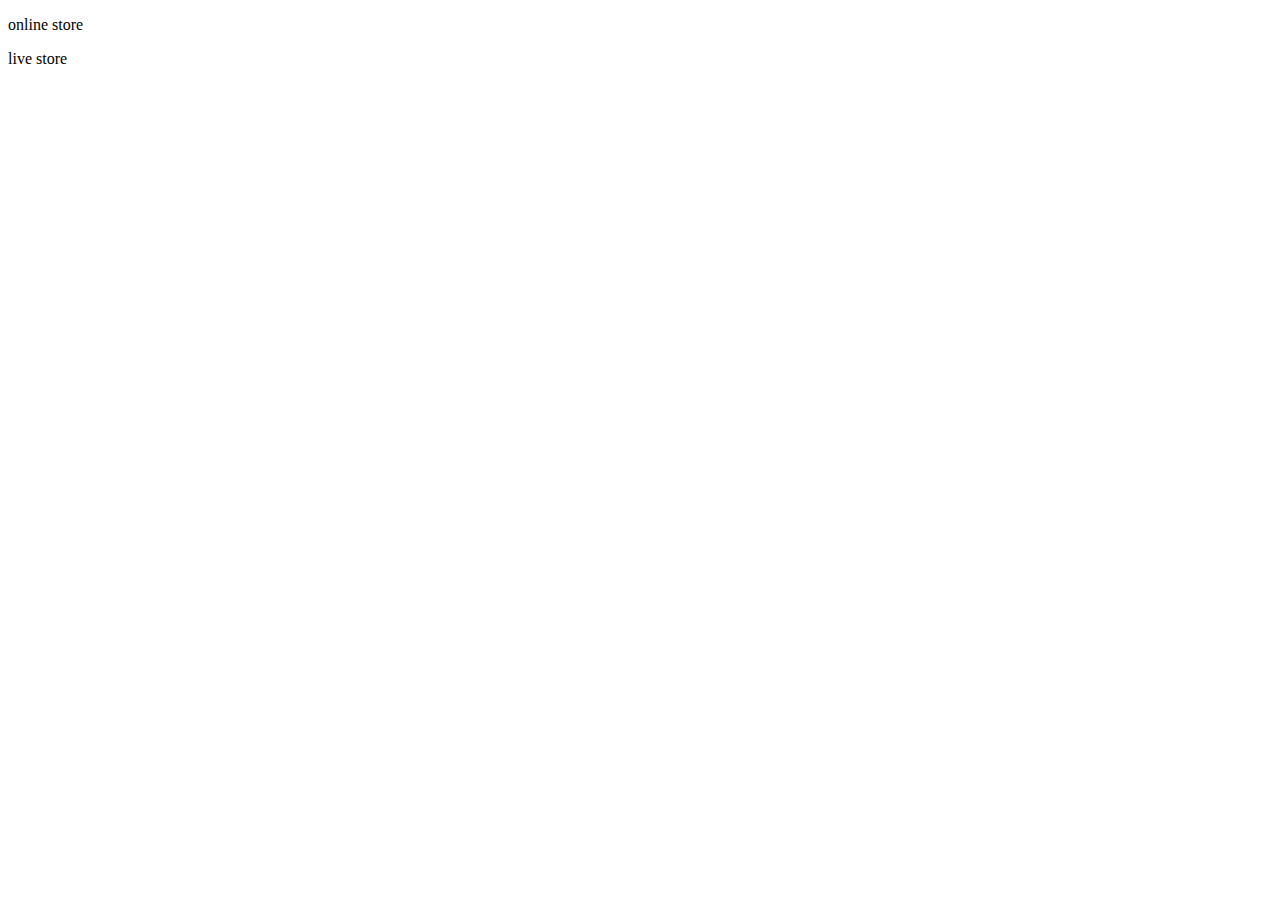
<file: Day01/index.html>
<!DOCTYPE html>
<html lang="en">
<head>
    <meta charset="UTF-8">
    <meta name="viewport" content="width=device-width, initial-scale=1.0">
    <title>Document</title>
</head>
<body>
    <p>online store</p>
    <p>live store</p>
</body>
</html>
</file>
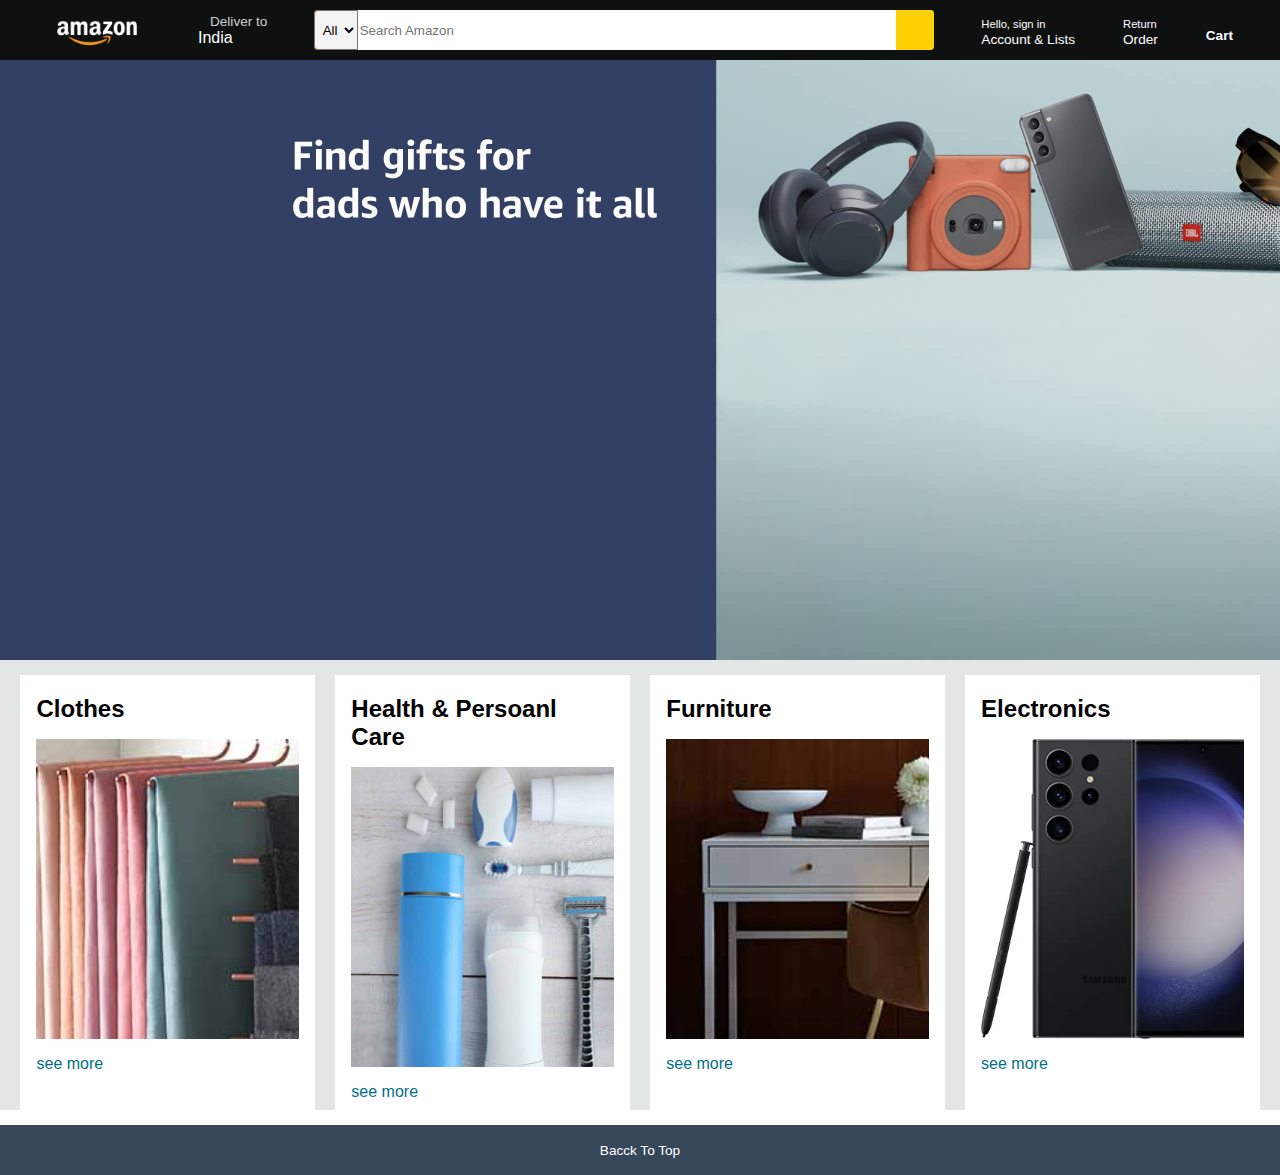
<file: Projectclone/index.html>
<!DOCTYPE html>
<html lang="en">
<head>
    <meta charset="UTF-8">
    <meta name="viewport" content="width=device-width, initial-scale=1.0">
    <title>Amazon</title>
    <link rel="stylesheet" href="style.css">
    <link rel="stylesheet" href="https://cdnjs.cloudflare.com/ajax/libs/font-awesome/6.5.2/css/all.min.css" integrity="sha512-SnH5WK+bZxgPHs44uWIX+LLJAJ9/2PkPKZ5QiAj6Ta86w+fsb2TkcmfRyVX3pBnMFcV7oQPJkl9QevSCWr3W6A==" crossorigin="anonymous" referrerpolicy="no-referrer" />
</head>
<body>
    <header >
        <div class="navbar">
            <div class="nav-logo border">
               <div class="logo"></div> 
            </div>
        <div class="nav-address border">
            <p class="add-first">Deliver to</p>
            <div class="add-icon">
                <i class="fa-solid fa-location-dot"></i>
                <p class="add-sec">India</p>
            </div>
        </div>
        <div class="nav-search">
            <select  class="search-select">
                <option>
                    All
                </option>
            </select>
                <input placeholder="Search Amazon" class="search-input">
                <div class="search-icon">
                    <i class="fa-solid fa-magnifying-glass"></i>
                </div>

            

        </div>
        <div class="nav-singin border">
            <p><span>Hello, sign in</span></p>
            <p class="nav-second">Account & Lists</p>
        </div>
        <div class="nav-return border">
            <p><span>Return</span></p>
            <p class="nav-second">Order</p>
        </div>
        <div class="nav-cart border">
            <i class="fa-solid fa-cart-shopping"></i>
            Cart
        </div>
        
        
    </div>
    </header>
    <div class="hero-section">
        
    </div>
    <div class="shop-section">
        <div class="box1 box">
           <div class="box-content">
            <h2>Clothes</h2>
            <div class="box-img" style="background-image:url('box1_image.jpg');"></div>
            <p>see more</p>
           </div>
        </div>
        <div class="box1 box">
            <div class="box-content">
                <h2>Health & Persoanl Care</h2>
                <div class="box-img" style="background-image:url('box2_image.jpg');"></div>
                <p>see more</p>
               </div>
        </div>
        <div class="box1 box">
            <div class="box-content">
                <h2>Furniture</h2>
                <div class="box-img" style="background-image:url('box3_image.jpg');"></div>
                <p>see more</p>
               </div>
        </div>
        <div class="box1 box">
            <div class="box-content">
                <h2>Electronics</h2>
                <div class="box-img" style="background-image:url('box4_image.jpg');"></div>
                <p>see more</p>
               </div>
        </div>
    </div>
    <footer>
        <div class="foot-panel1">
            Bacck To Top
        </div>
    </footer>
</body>
</html>
</file>
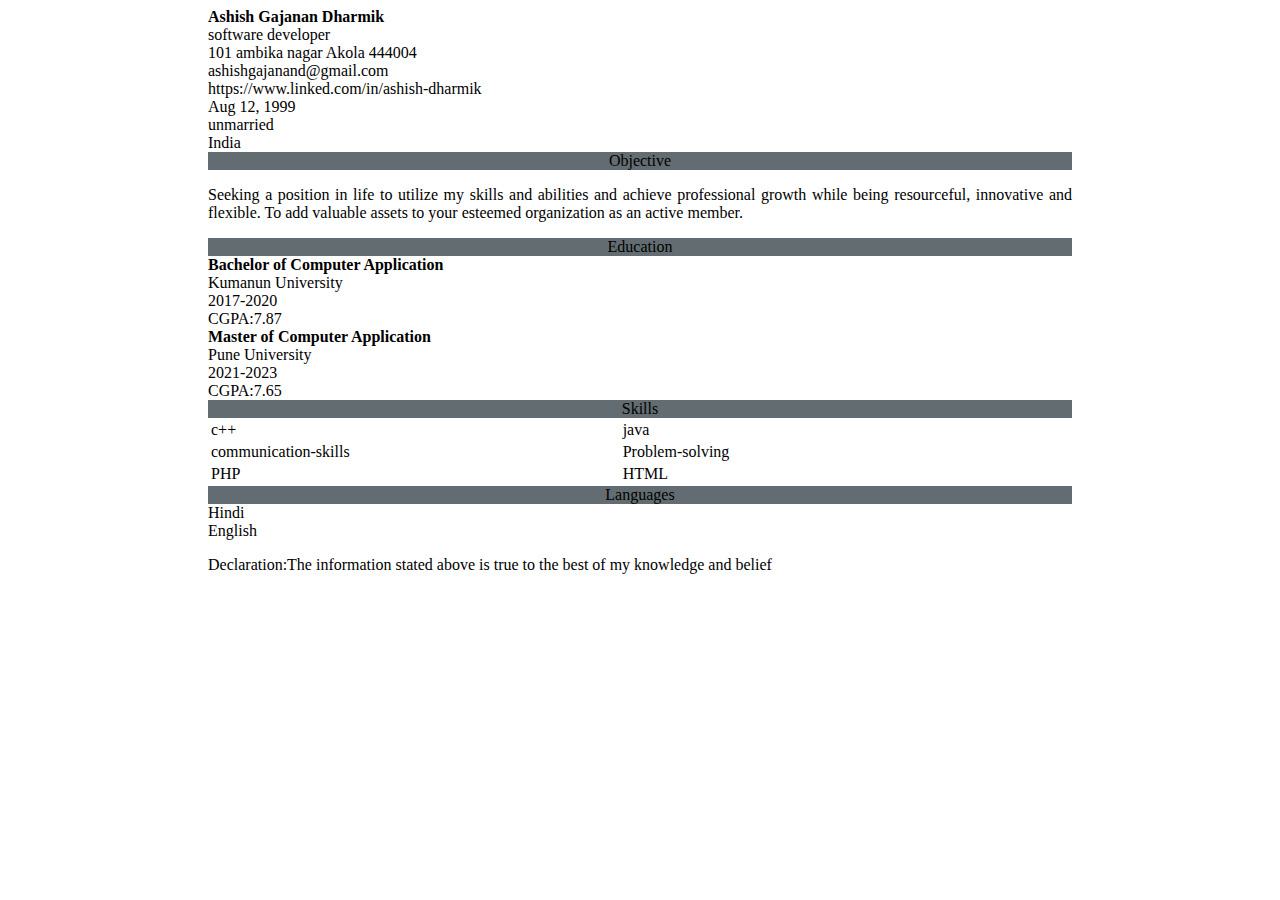
<file: Resume.html>
<!DOCTYPE html>
<html lang="en">
<head>
    
    <title>Resume</title>
    <style>
        span.ex1{
            margin-left: 200px;
            margin-right: 200px;
        }
        span.ex2{
            margin-left: 200px;
            margin-top: 0px;
        }
        p.ex1{
            margin-left: 200px;
            margin-right: 200px;

        }
        table.ex3{
            margin-left: 200px;
            margin-right: 200px;
        }
         td {
  
  padding-right: 270px;
}
.text-container {
  background-color: #636d71;
  margin-left: 200px;
  margin-right: 200px;
  
}
    </style>
    </head>
<body>
    <span class="ex2"><b>Ashish Gajanan Dharmik</b></span>
    <br>
    <span class="ex1">software developer</span>
    <br>
    <span class="ex1">101 ambika nagar Akola 444004</span>
    <br>
    <span class="ex1">ashishgajanand@gmail.com</span>
    <br>
    <span class="ex1">https://www.linked.com/in/ashish-dharmik</span>
    <br>
    <span class="ex1">Aug 12, 1999</span>
    <br>
    <span class="ex1">unmarried</span>
    <br>

    <span class="ex1">India</span>
    <br>
    <div class="text-container">
        <center>Objective</center>
      </div>

    <p align="justify"class="ex1">Seeking a position in life to utilize my skills and abilities and achieve professional growth while being resourceful, innovative and flexible. To add valuable assets to your esteemed organization as an active member.</p>
    <div class="text-container">
    <center>Education</center>
</div>
<span class="ex1"><b>Bachelor of Computer Application</b></span>
<br>
<span class="ex1">Kumanun University </span>
<br>
<span class="ex1">2017-2020</span>
<br>
<span class="ex1">CGPA:7.87</span>
<br>
<span class="ex1"><b>Master of Computer Application</b></span>
<br>
<span class="ex1">Pune University</span>
<br>
<span class="ex1">2021-2023</span>
<br>
<span class="ex1">CGPA:7.65</span>
<div class="text-container"><center>Skills</center></div>
<table class="ex3">
    <tr>
        <td>c++</td>
        <td>java</td>
    </tr>
    <tr>
        <td>communication-skills</td>
        <td>Problem-solving</td>
    </tr>
    <tr>
        <td>PHP</td>
        <td>HTML</td>
    </tr>
    
</table>
<div class="text-container">
<center>Languages</center>
</div>
<span class="ex1">Hindi</span>
<br>
<span class="ex1">English</span>
<p class="ex1">Declaration:The information stated above is true to the best of my knowledge and belief</p>
</body>
</html>
</file>
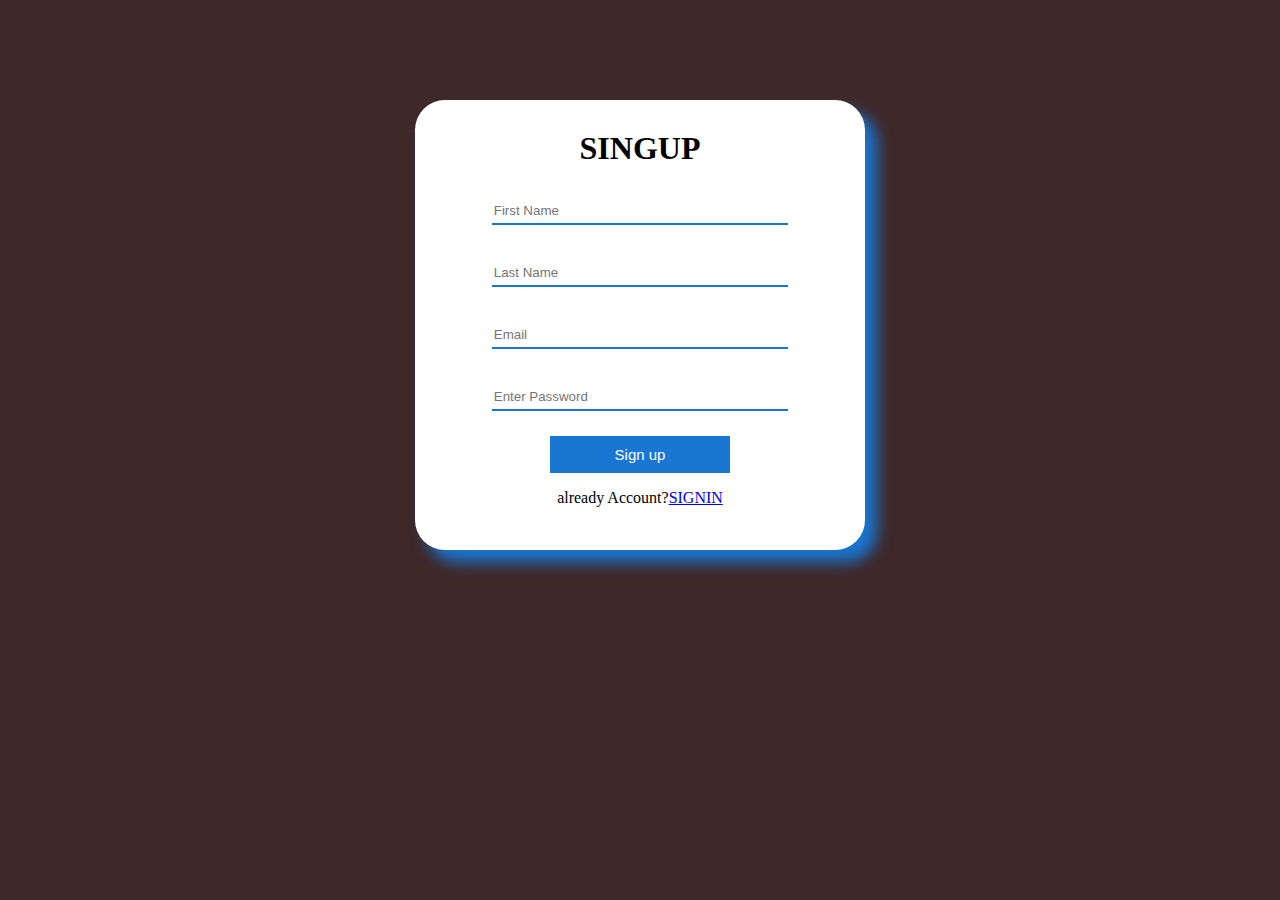
<file: SinUpaAss.html>
<!DOCTYPE html>
<html lang="en">
<head>
    <meta charset="UTF-8">
    <title>Document</title>
    <style>
    
        body{
            background-color:#3f2828;
        }
        #login-box{
            width: 450px;
            height: 450px;
            background: white;  
            margin: 100px auto;
            text-align: center;
            border-radius:30px;
            box-shadow: 12px 12px 15px #1976D2;
        }
        h1{
            padding-top: 30px;
        }
        input{
            width: 65%;
            margin-bottom: 25px;
            padding-top: 15px;
            padding-bottom: 5px;
            border-width: 0;
            outline-width: 0;
            border-bottom-width: 2px;
            border-bottom-color: #1976D2;
            border-bottom-style: solid;
           
        }
        button{ 
            color:blue;
            width: 40%;
            border: 0;
            padding-top: 10px;
            padding-bottom: 10px;
            background:#1976D2;
            color: white;
            font-size: 15px;
            
        }
        a{
            text-align: center;
            margin: top 20%;
        }
    </style>
</head>
<body>
<div>
    <div id="login-box">
        <h1>SINGUP</h1>
        <form>
            <input type="text" placeholder="First Name">
           
            <input type="text" placeholder="Last Name">
            <input type="email" placeholder="Email">
            <input type="password" placeholder="Enter Password">
            <button type="submit">Sign up</button>
        </form>
        
        <p>already Account?<a href="#">SIGNIN</a></p>
    </div>
</div>
    
</body>
</html>
</file>
<file: Projectclone/style.css>
*{
    margin: 0;
    font-family: Arial;
    border:border-box;
}
.navbar{
    height:60px;
    background-color: #0f1111;
    color:white;
    display: flex;
    align-items: center; 
    justify-content: space-evenly;
}
.nav-logo{
    height: 50px;
    width: 100px;
}
.logo{
    background-image:url("amazon_logo.png") ;
    background-size: cover;
    height: 50px;
    width: 100%;
}
.border{
    border: 1px solid transparent;
}
.border:hover{
border: 1px solid white;
}
.add-first{
    color:#cccccc;
    font-size: 0.85rem;
    margin-left: 15px;;
}
.add-sec{
    font-size: lrem;
    margin-left: 3px;


}
.add-icon{
    display: flex;
    align-items: center;
}
/** box3 **/
.nav-search{
  display: flex;
  justify-content: space-evenly;/**evenly spard**/
  background-color: orange;
  width:620px;
  height: 40px;
  border-radius: 4px;

}
.search-select{
    background-color: #f3f3f3;
    width: 50px;
    text-align: center;
    border-top-left-radius: 4px;
    border-bottom-left-radius: 4px;
}
.search-input{
    width:100%;
    font-size: lrem;
    border:none;
}
.search-icon{
    width:45px;
    display:flex;
    justify-content: center;
    align-items: center;
    font-size: 1.2rem;
    background-color: rgb(255, 208, 0);
    border-top-right-radius: 4px;
    border-bottom-right-radius: 4px;
    color:#0f1111 ;



}
.nav-search:hover{
    border:2px solid orange;

}
/**box **/
span{
    font-size: 0.7rem;
}
.nav-second{
    font-size: 0.85rem;
}
.nav-cart i{
    font-size: 30px;

}
.nav-cart{
    font-size:0.85rem;
    font-weight: 700;
}
/** hero section **/
.hero-section{
    background-image:url("hero_image.jpg");
    height:600px;
    background-size:cover;
    background-repeat: no-repeat;
}
.shop-section{
    display: flex;
    justify-content: space-evenly;
    background-color: #e2e7e6;

}
.box{
    height: 400px;
    width:23%;
    background-color: white;
    padding:20px 0px 15px;
    margin-top: 15px;

}
.box-content{
    margin-left: 1rem;
    margin-right: 1rem;

}
.box-img{
    height: 300px;
    background-size: cover;
    margin-top: 1rem;
    margin-bottom: 1rem;
}
.box-content p{
    color:#007185;
}
footer{
    margin-top:15px;
}
.foot-panel1{
    background-color: #37475a;
    color: white;
    height: 50px;
    display: flex;
    justify-content: center;
    align-items: center;
    font-size: .85rem;

}
</file>
